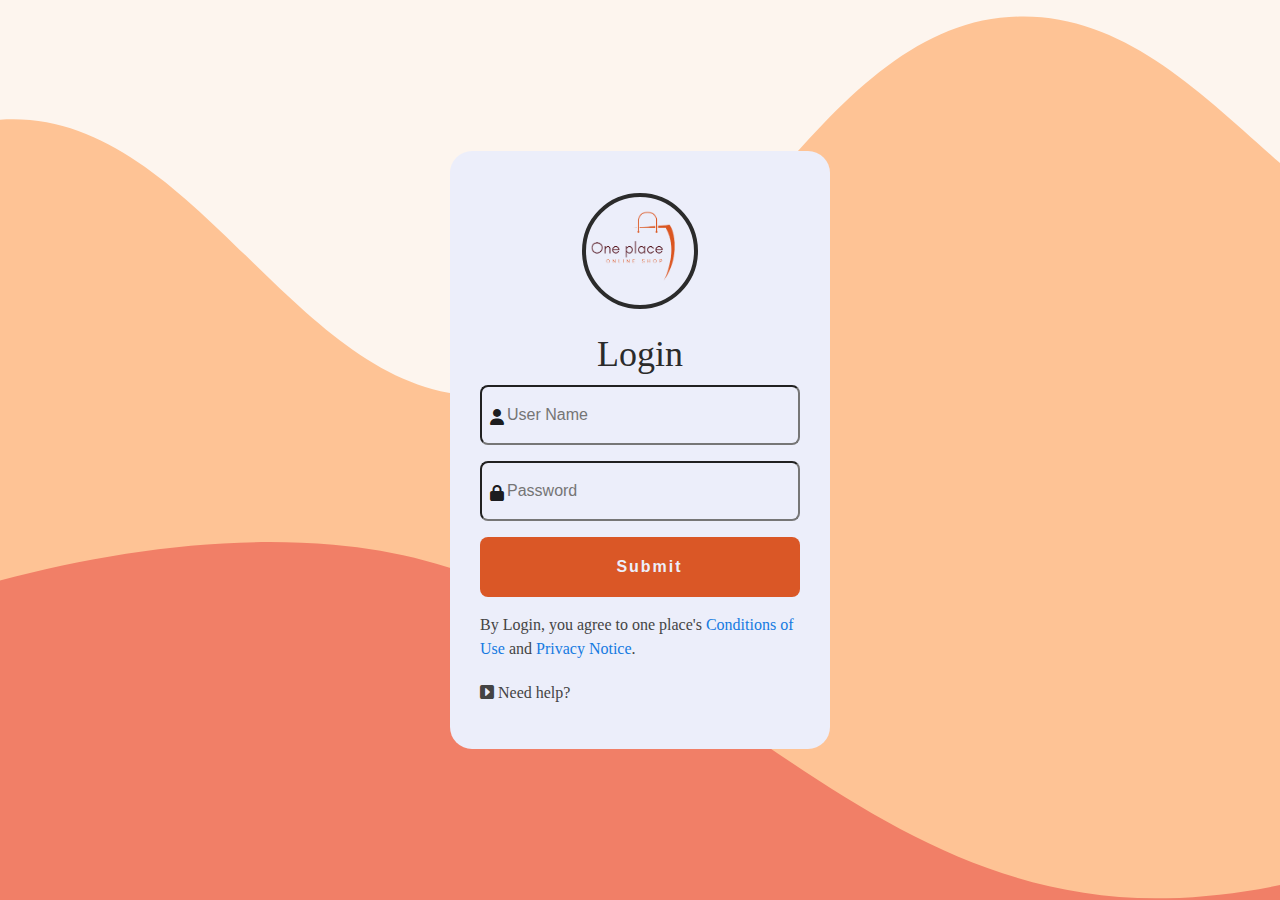
<file: main/Pages/profile.html>
<!DOCTYPE html>
<html lang="en">

<head>
    <meta charset="UTF-8">
    <meta http-equiv="X-UA-Compatible" content="IE=edge">
    <meta name="viewport" content="width=device-width, initial-scale=1.0">
    <link rel="stylesheet" href="../CSS/maincss .css">
    <link rel="stylesheet" href="../CSS/login.css">
    <link rel="stylesheet" href="../CSS/all.min.css">


    <title>One place:sign in</title>
</head>

<body>
    <div class="login">
        <div class="logo-login">
            <a href="../index.html"><img src="../imges/light-mode-edited-removebg-preview (1).svg"></a>
        </div>
        <h2>Login</h2>
        <form method="post" action="../PHP server/login.php" class="login-form">
            <div class="text-field">
                <input type="text" name="username" id="name" placeholder="User Name" required>
                <span><i class="fa-solid fa-user"></i></span>
            </div>
            <div class="text-field">
                <input type="password" name="pwd1" id="password " placeholder="Password" required>
                <span><i class="fa-solid fa-lock"></i> </span>
            </div>

            <button type="submit" id="submit" class="button" onmousedown="buttonClick()">Submit
                <div id="splash"></div>
            </button>



            <div class="text">
                <span>By Login, you agree to one place's <a>Conditions of Use</a> and <a>Privacy Notice</a>.</span>
                <div class="need">
                    <i class="fa-solid fa-square-caret-right"></i>
                    <span class="show-help"> Need help?</span>
                    <input id="toggle" type="checkbox" checked>
                    <div class="drop-list" id="#show">
                        <a href="sign Up.html">
                            <p> Don't have account</p>
                        </a>
                        <a>
                            <p> Forgot your password?</p>
                        </a>
                        <a>
                            <p> Other issues with Sign-In</p>
                        </a>
                    </div>

                </div>
            </div>
        </form>
    </div>


    <script src="../JS/btr.js">

    </script>
</body>

</html>
</file>
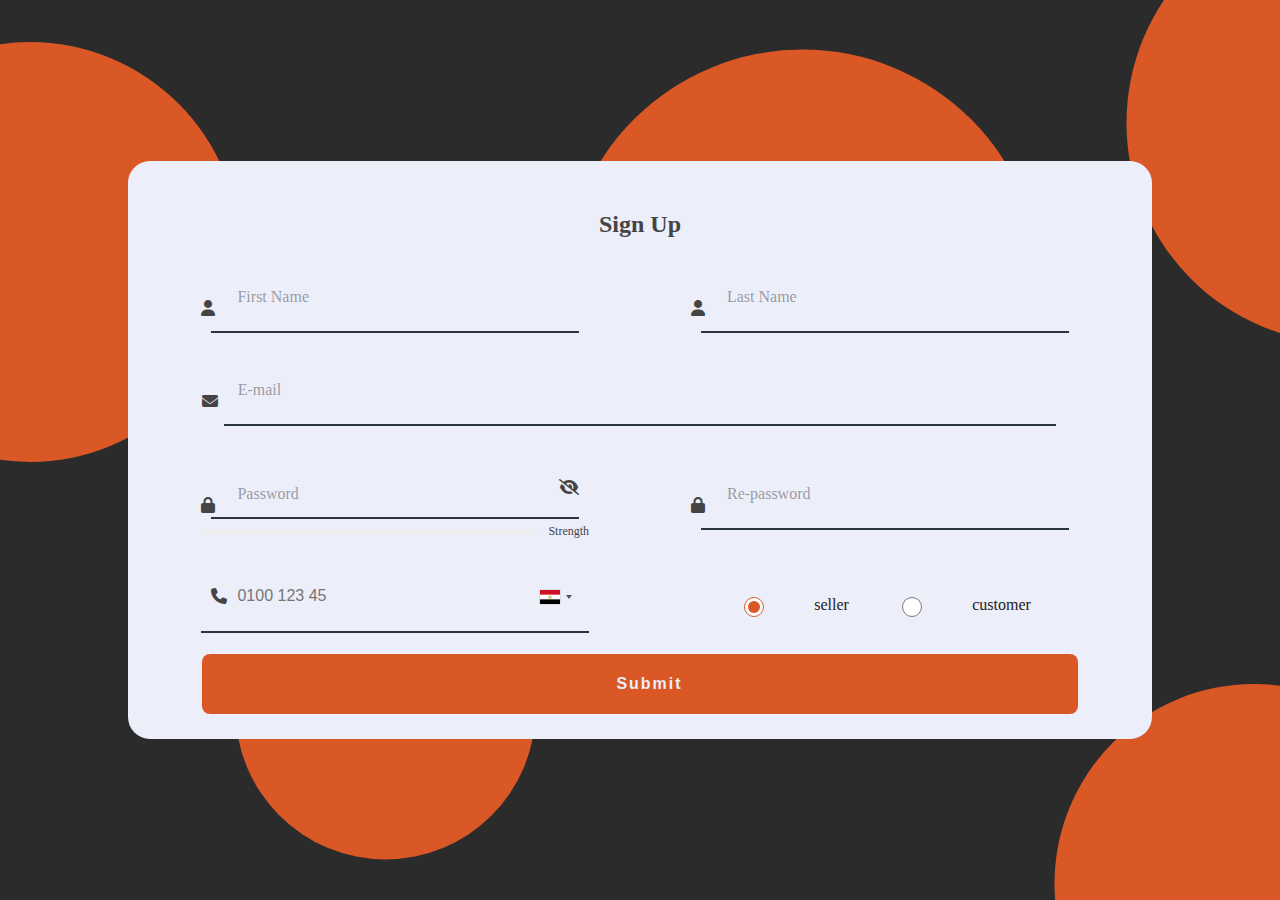
<file: main/Pages/sign Up.html>
<!DOCTYPE html>
<html lang="en">

<head>
    <meta charset="UTF-8">
    <meta http-equiv="X-UA-Compatible" content="IE=edge">
    <meta name="viewport" content="width=device-width, initial-scale=1.0">
    <link rel="stylesheet" href="./../CSS/maincss .css">
    <link rel="stylesheet" href="./../CSS/all.min.css">
    <link rel="stylesheet" href="./../CSS/signUp.css">
    
    <!-- plug-in from github to make tel input   -->
    <link rel="stylesheet" href="./../CSS/intlTelInput.css">
    
    <title>One place|Sign Up</title>
</head>

<body>

    <body>
        <div class="signUp">
            <h2>Sign Up</h2>
            <form method="post" action="./../PHP server/s.php" class="signUp-form" id='regFrom'
                enctype="application/x-www-form-urlencoded">
                <div class="inputbox">
                    <input type="text" required name="first_name" id="NA-f" onchange="checkData()" />
                    <span id="Fname" class="already"></span>

                    <label>First Name</label>
                    <span class="icon-name"><i class="fa-solid fa-user"></i></span>
                </div>

                <!-- /************************/ -->

                <div class="inputbox">
                    <input type="text" required name="last_name" />
                    <label>Last Name</label>
                    <span class="icon-name"><i class="fa-solid fa-user"></i></span>
                </div>
                <!-- /************************/ -->
                <div class="inputbox" id="item">
                    <input type="email" onkeypress="lableSetE()" id="email" name="email" onchange="checkDataMAil()"
                        required maxlength="255" />
                        <span id="Email" class="already"></span>

                    <label id="styleE">E-mail</label>
                    <span class="icon-name"><i class="fa-solid fa-envelope"></i></span>
                </div>
                <!-- /************************/ -->
                <div class="inputbox" id="pass">
                    <input type="password" onkeypress="lableSet()" id="pwd1" name="pwd1"
                        pattern="(?=.*\d)(?=.*[a-z])(?=.*[A-Z]).{8,}"
                        title="Must contain at least one number and one uppercase and lowercase letter, and at least 8 or more characters"
                        id="pass" required maxlength="30" />
                    <div class="pass-strength">
                        <div class="strength-percent"><span></span></div>
                        <span class="strength-label">Strength</span>
                    </div>
                    <div class="input-group">
                        <span class="ripple" id="ripple"><i class="fa-solid fa-eye"></i></span>
                        <span class="toggle "><i class="fa-solid fa-eye-slash"></i></span>
                    </div>
                    <label id="styleL">Password</label>
                    <span class="icon-name"><i class="fa-solid fa-lock"></i></span>
                </div>


                <div class="inputbox">
                    <input type="password" required id="pwd2" />
                    <label>Re-password</label>
                    <span class="icon-name"><i class="fa-solid fa-lock"></i></span>
                </div>
                <!-- /************************/ -->
                <div class="inputbox2">
                    <input type="tel" required id="phone" name="phone" pattern="[0-9]+" minlength="11" maxlength="11"
                        required title="Only Number" />
                    <span class="icon-name"><i class="fa-solid fa-phone"></i></span>
                </div>

                <div class="inputradio">
                    <input class="radio-input" id="seller" type="radio" name="logas" value="seller" checked />
                    <span class="radio" for="seller">seller</span>
                    <input class="radio-input" id="customer" type="radio" name="logas" value="customer" />
                    <span class="radio" for="customer">customer</span>
                </div>
                <!-- btr function -->

                <button type="submit" class="button" onmousedown="buttonClick() ">Submit
                    <div id="splash"></div>
                </button>

            </form>
            <script src="../JS/intlTelInput.js"></script>
            <script>
                var input = document.querySelector("#phone");
                window.intlTelInput(input, {

                    utilsScript: "../JS/utils.js",
                });
            </script>
            <script src="../JS/password.js"></script>
            <script src="../JS/dataflow.js"></script>



    </body>

</html>
<!-- pattern="(?=.*\d)(?=.*[a-z])(?=.*[A-Z]).{8,}"
                    title="Must contain at least one  number and one uppercase and lowercase letter, and at least 8 or more characters"  -->
</file>
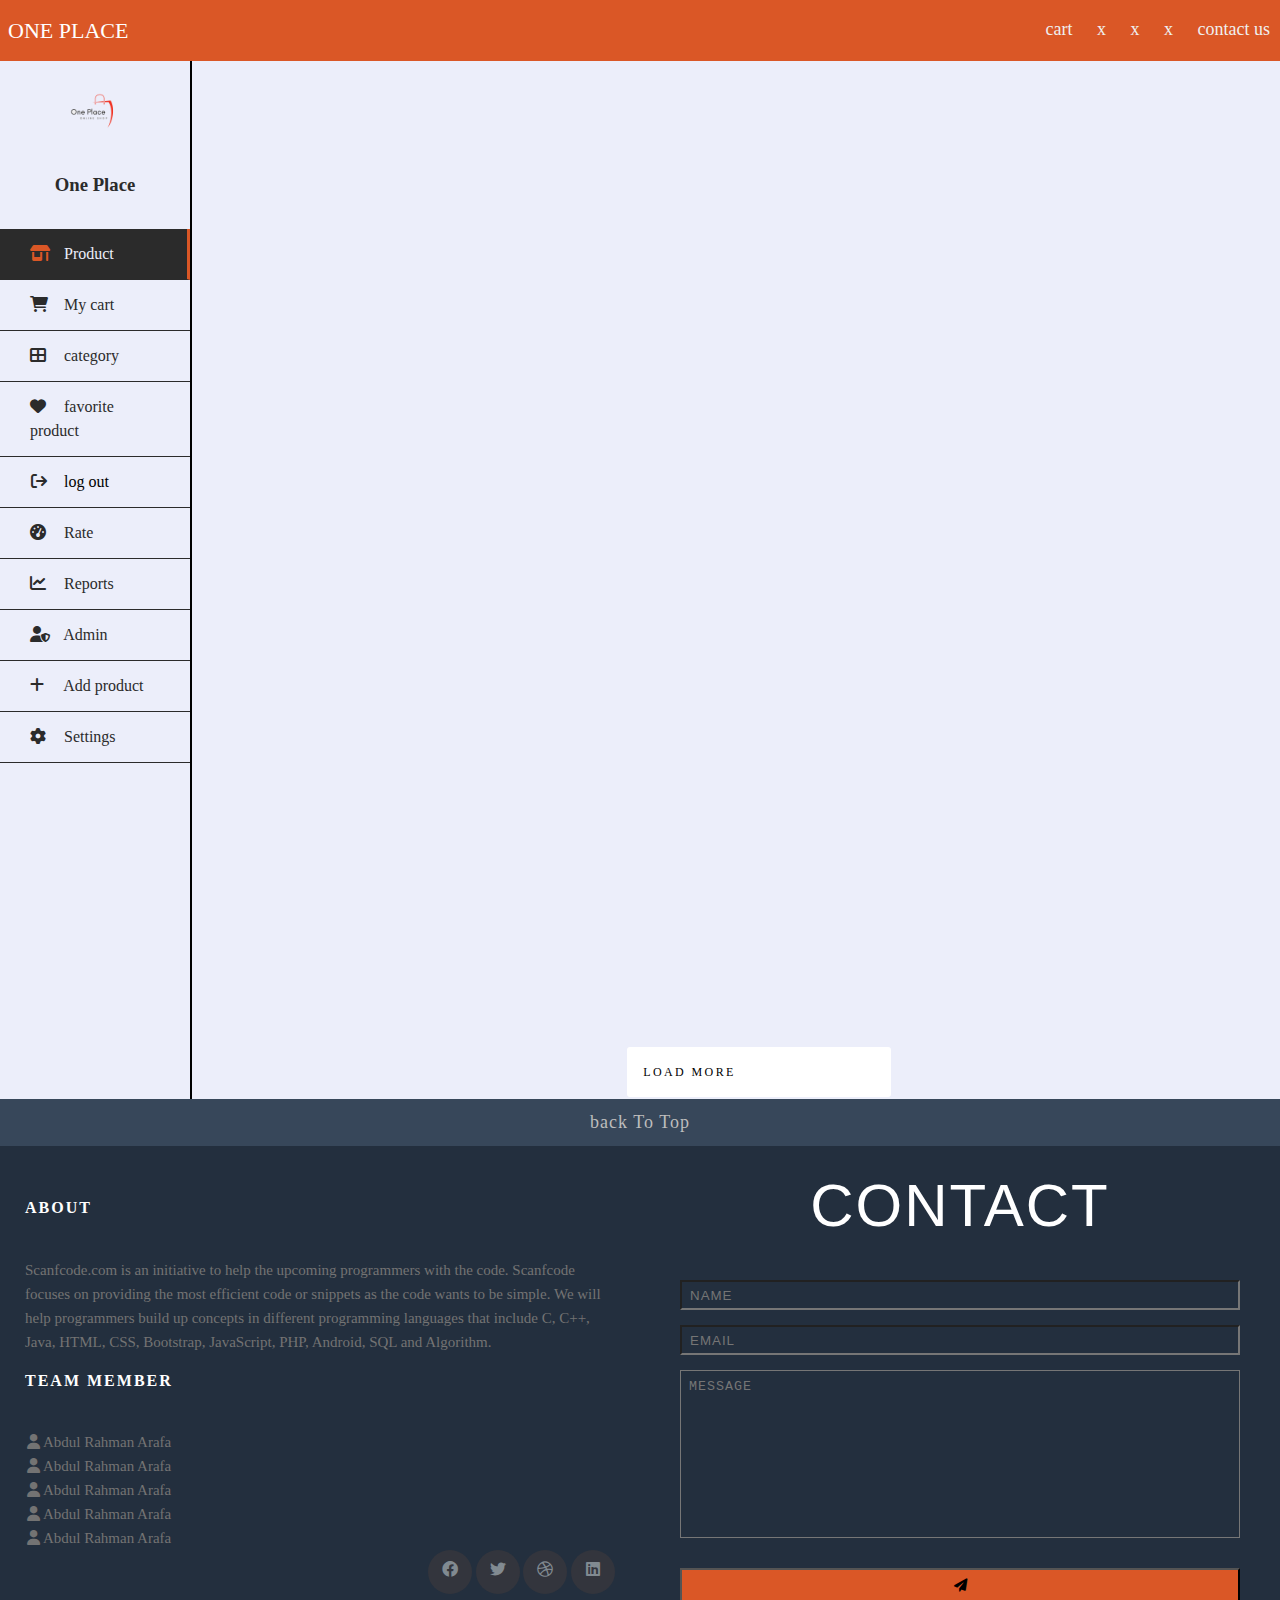
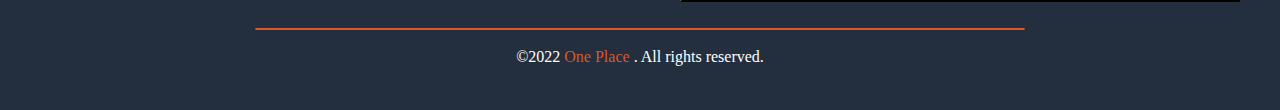
<file: main/Pages/templetePage.html>
<!DOCTYPE html>
<html lang="en">

<head>
    <meta charset="UTF-8">
    <meta http-equiv="X-UA-Compatible" content="IE=edge">
    <meta name="viewport" content="width=device-width, initial-scale=1.0">
    <link rel="stylesheet" href="./../CSS/maincss .css">
    <link rel="stylesheet" href="./../CSS/all.min.css">
    <link rel="stylesheet" href="./../CSS/temp.css">
    <title>One place|Temp</title>

</head>

<body>
    <div class="container">
        <div class="header">
            <div class="nav">
                <input type="checkbox" id="nav-check">

                <div class="nav-header">
                    <div class="nav-title">
                        <a href="./../index.html"> ONE PLACE</a>
                    </div>
                </div>


                <!-- in response  -->
                <div class="nav-btn">
                    <label for="nav-check">
                        <span></span>
                        <span></span>
                        <span></span>
                    </label>
                </div>

                <div class="nav-links">
                    <a href="">cart</a>
                    <a href=""> x</a>
                    <a href="">x</a>
                    <a href="">x</a>
                    <a href="#About">contact us</a>
                </div>
            </div>


        </div>
        <!-- view product --------------------------------------------------------------------------------------------- -->
        <div class="main">
            <div class="product page" style="display: none;">

                <!-- more -->
                <div id='items' class='items'></div>

                <div><a href="javascript:void(0)" class="btn2" onclick="addprodect()">Load more</a></div>

                <template id='template'>

                    <div class="item-image" id="setimg">

                    </div>
                    <div class=" item-title">{{title}}
                    </div>


                </template>


            </div>
            <div class="mycard page" style="display: none;">
                <h2>MY CART</h2>
                <div class="list_your">
                    <ul id="mycard_list">
                    </ul>
                </div>
                <button class="btr">checked</button>
            </div>

            <div class="category page" style="display: none;"></div>
            <div class="favorite page" style="display: none;"></div>
            <div class="Rate page" style="display: none;"></div>
            <div class=" Reports page" style="display: none;"></div>
            <div class=" Admin page" style="display: none;"></div>
            <div class=" Settings page" style="display: none;"></div>
            <div class=" Addproduct page" style="display: none;">


                <div class="wrapper">
                    <header>Add Product</header>
                    <form action="./../PHP server/addproduct.php" method="post" class="form1"
                        enctype="multipart/form-data">

                        <div class="form-input">
                            <div class="preview">
                                <img id="file-ip-1-preview">
                            </div>
                            <label for="file-ip-1">Select Image</label>

                            <input type="file" id="file-ip-1" accept="image/*" name="img"
                                onchange="showPreview(event);">
                        </div>


                        <label for="title">enter name of product</label>
                        <input type="text" id="title" name="name" required>

                        <label for="num">enter price of product</label>
                        <input type="text" id="num" pattern="[0-9]+" name="price" required title="please enter number">

                        <label for="category"> category</label>
                        <div class="container-catagory">
                            <div class="text-container">
                                <input autocomplete="off" type="text" id="lis" list="category" placeholder="Enter Here"
                                    role="combobox" list="" name="category" onkeyup="addoptional();" required />
                                <datalist id="category" role="listbox">

                                </datalist>
                            </div>
                        </div>


                        <div class="txtarea" id="txt">
                            <textarea rows='3' column="10" placeholder="describe your product" name="des"
                                required></textarea>
                        </div>
                        <button type="submit" id="submit">Upload product</button>
                    </form>

                </div>




            </div>


        </div>
        <!-- sidler bar----------------------------------------------------------------------------------------------- -->
        <div class="sider">
            <div class="sidebar">
                <div class="logo">
                    <img src="../imges/light mode.png" alt="LOgo">
                    <h3>One Place</h3>
                </div>
                <ul id="remove">
                    <li class="listCon" id="list ">

                        <input class="check" type="radio" name="sec" id="Product" checked>
                        <span class="icon"><i class="fa-solid fa-shop"></i></span>
                        <span class="item">Product </span>
                    </li>

                    <li class="listCon">
                        <input class="check" type="radio" name="sec">
                        <span class="icon"><i class="fa-solid fa-cart-shopping"></i></span>
                        <span class="item">My cart</span>

                    </li>
                    <li class="listCon">
                        <input class="check" type="radio" name="sec">
                        <span class="icon"><i class="fa-solid fa-table-cells-large"></i></span>
                        <span class="item"> category </span>
                    </li>
                    <li class="listCon">
                        <input class="check" type="radio" name="sec">
                        <span class="icon"><i class="fa-solid fa-heart"></i></i></span>
                        <span class="item"> favorite product </span>

                    </li>
                    <li class="listCon">
                        <a class="logout" style="color: black; " href="./../PHP server/logout.php">
                            <span class="icon"><i class="fa-solid fa-arrow-right-from-bracket"></i></span>
                            <span class="item">log out</span>
                        </a>
                    </li>
                    <!-- seller -->
                    <li class="listCon">
                        <input class="check cost" type="radio" name="sec">
                        <span class="icon"><i class="fas fa-tachometer-alt"></i></span>
                        <span class="item">Rate</span>

                    </li>

                    <li class="listCon">
                        <input class="check cost" type="radio" name="sec">
                        <span class="icon"><i class="fas fa-chart-line"></i></span>
                        <span class="item">Reports</span>
                    </li>
                    <li class="listCon">
                        <input class="check cost" type="radio" name="sec">
                        <span class="icon"><i class="fas fa-user-shield"></i></span>
                        <span class="item">Admin</span>
                    </li>
                    <li class="listCon">
                        <input class="check cost" type="radio" name="sec">
                        <span class="icon"><i class="fa-solid fa-plus"></i></span>
                        <span class="item">Add product</span>

                    </li>
                    <li class="listCon">
                        <input class="check cost" type="radio" name="sec">
                        <span class="icon"><i class="fas fa-cog"></i></span>
                        <span class="item">Settings</span>
                    </li>


                </ul>

            </div>

        </div>

        <!-- footer------------------------------------------------------------------- -->
        <div class="footer">

            <footer class="site-footer">
                <a class="back" href="#">back To Top</a>
                <div class="about">
                    <div class="breif">
                        <h6 id="About">About</h6>
                        <p class="text-justify">Scanfcode.com is an initiative to help the
                            upcoming programmers with the code. Scanfcode focuses on providing the most efficient
                            code
                            or
                            snippets as the code wants to be simple. We will help programmers build up concepts in
                            different
                            programming languages that include C, C++, Java, HTML, CSS, Bootstrap, JavaScript, PHP,
                            Android,
                            SQL and Algorithm.</p>
                    </div>
                    <!-- team -->
                    <h6>Team member</h6>
                    <ul class="footer__team">
                        <li class="footer-links ">
                            <a href="#" class="footer__list-link">
                                <i class="fa-solid fa-user fa-1 "></i> <span> Abdul Rahman Arafa</span> </a>
                        </li>
                        <li class="footer-links ">
                            <a href="#" class="footer__list-link">
                                <i class="fa-solid fa-user fa-1 "></i> <span> Abdul Rahman Arafa</span></a>
                        </li>
                        <li class="footer-links ">
                            <a href="#" class="footer__list-link">
                                <i class="fa-solid fa-user fa-1 "></i><span> Abdul Rahman Arafa</span> </a>
                        </li>
                        <li class="footer-links ">
                            <a href="#" class="footer__list-link">
                                <i class="fa-solid fa-user fa-1 "></i><span> Abdul Rahman Arafa</span> </a>
                        </li>
                        <li class="footer-links ">
                            <a href="#" class="footer__list-link">
                                <i class="fa-solid fa-user fa-1"></i> <span> Abdul Rahman Arafa</span></a>
                        </li>
                    </ul>
                    <ul class="social-icons">
                        <li><a class="facebook" href="#"><i class="fa-brands fa-facebook"></i></a></li>
                        <li><a class="twitter" href="#"><i class="fa-brands fa-twitter"></i></a></li>
                        <li><a class="dribbble" href="#"><i class="fa-brands fa-dribbble"></i></a></li>
                        <li><a class="linkedin" href="#"><i class="fa-brands fa-linkedin"></i></a></li>
                    </ul>

                </div>
                <div class="mark">
                    <span class="line"></span>

                    <div class="copyright">&copy;2022 <mark> One Place</mark> . All rights reserved.</div>
                </div>
                <div class="feedback">

                    <form id="contact-form" class="form-horizontal" role="form" onsubmit="sendMail()">
                        <h2 class="section-header">Contact</h2>

                        <div class="form-group">
                            <input type="text" class="form-control" id="name" placeholder="NAME" name="name" value=""
                                required>
                        </div>

                        <div class="form-group">
                            <input type="email" class="form-control" id="email" placeholder="EMAIL" name="email"
                                value="" required>
                        </div>

                        <textarea class="form-control" rows="10" placeholder="MESSAGE" id="email" name="message"
                            required></textarea>

                        <button class="btn btn-primary send-button" id="submit" type="submit" value="SEND">
                            <div class="alt-send-button">
                                <i class="fa fa-paper-plane"></i><span class="send-text">SEND</span>
                            </div>

                        </button>

                    </form>
                </div>
            </footer>
        </div>
    </div>
    <script src="../JS/session.js"></script>
    <script src="../JS/temp.js"></script>


</body>

</html>
</file>
<file: main/CSS/maincss .css>
/*  gable  var  */
* {
  box-sizing: border-box;
}

/******* ********************** end of gable *******/
/*************************************scroll*/
::-webkit-scrollbar {
  width: 8px;
}

::-webkit-scrollbar-track {
  background-color: var(--frontC);
}

::-webkit-scrollbar-thumb {
  background: var(--logoColor);
  border-radius: 20px;
}

::-webkit-scrollbar-thumb:hover {
  background: #ff6e42;
}

html {
  scroll-behavior: smooth;
}

/*****************************end of scroll ***********************************/
:root {
  --frontC: #ECEEFA;
  --DarkMode: #2B2B2B;
  --logoColor: #da5726;
  --OpenSans: font-family: 'Open Sans', sans-serif;
}

body {
  background-color: var(--frontC);
  /*font-family*/
  font-family: var(--OpenSans);
  margin: 0;
  font-size: 1rem;
  font-weight: 400;
  line-height: 1.5;
  color: #444;
  text-align: left;

}

.container {
  background-color: var(--frontC);
  width: min(100% - 1rem, 94rem);
  margin-inline: auto;

}




/* -------------------- header  -----------------------------  */

header {
  position: sticky;
  top: 0px;
  z-index: 10;
  display: flex;
  align-items: center;
  justify-content: space-around;
  height: 80px;
  /*******/
  padding: 0.25rem 0.75rem;
  font-size: 1.25rem;
  line-height: 1;
  border: 1px solid transparent;
}

.Hbar {
  width: 10%;
  display: flex;
  flex-direction: row;
  list-style-type: none;
  justify-content: space-evenly;
  margin-right: 10px;
}

.Hbar li {
  margin-left: 7px;
  font-size: x-large;
  margin: 0px 8px;
}

.Hbar li a {
  text-decoration: none;

}
.Hbar li a:hover{
  color: var(--logoColor);
}






.search {
  border: solid 1px #212121;
  width: 300px;
  height: 34px;
  border-radius: 10px;
  display: flex;
  flex-direction: row;
  align-items: center;
  -webkit-border-radius: 10px;
  -moz-border-radius: 10px;
  -ms-border-radius: 10px;
  -o-border-radius: 10px;
}

.search input {
  all: unset;
  color: #fff;
  height: 100%;
  width: 100%;
  padding: 6px 10px;
}

.search input::placeholder {
  color: #fff;
  opacity: 0.7;
}

.search button {
  all: unset;
  cursor: pointer;
  width: 30px;
  height: 30px;
  padding: 3px;
  margin: 5px;
}

.search svg {
  color: #fff;
  fill: currentColor;

}

.Logo img {
  width: 95px;
  height: 70px;
  size: 60px;
}

/**----------------------------------------slider*/

.slideshow-container {
  width: 100%;
  position: relative;
  margin: auto;
}

/* Hide the images by default */
.mySlides {
  display: none;
}

/* Next & previous buttons */
.prev,
.next {
  cursor: pointer;
  position: absolute;
  top: 50%;
  width: auto;
  margin-top: -22px;
  padding: 16px;
  color: white;
  font-weight: bold;
  font-size: 18px;
  transition: 0.6s ease;
  border-radius: 0 3px 3px 0;
  user-select: none;
}

/* Position the "next button" to the right */
.next {
  right: 0;
  border-radius: 3px 0 0 3px;
}

/* On hover, add a black background color with a little bit see-through */
.prev:hover,
.next:hover {
  background-color: rgba(0, 0, 0, 0.8);
}


/* Fading animation */
.fade {
  animation-name: fade;
  animation-duration: 1.5s;
}

@keyframes fade {
  from {
    opacity: .4
  }

  to {
    opacity: 1
  }
}

/**----------------------------------------------------------------cardds---------------------*/

.card {
  display: grid;
  grid-template-columns: repeat(5, 20%);
  grid-template-rows: auto;
  gap: 15px;
  transform: translate(0px, -200px);
  -webkit-transform: translate(0px, -200px);
  -moz-transform: translate(0px, -200px);
  -ms-transform: translate(0px, -200px);
  -o-transform: translate(0px, -200px);
}

/**----------------------------------------------------------------biases cards--------------------*/
.basic-card {
  position: relative;
  padding: 30px;
  background-image: linear-gradient(to bottom right, #00bfad, #99a3d4);
  margin: 10px 5px;
  text-align: left;
  box-shadow: 0px 5px 5px 0px rgba(0, 0, 0, 0.3);
  -webkit-box-shadow: 0px 5px 5px 0px rgba(0, 0, 0, 0.3);
  -moz-box-shadow: 0px 5px 5px 0px rgba(0, 0, 0, 0.3);
  -o-box-shadow: 0px 5px 5px 0px rgba(0, 0, 0, 0.3);
}

/***----------------------------------------------------------------text-*/
.card-title .card-text {
  padding: 30px;
  font-size: 25px;
  line-height: 1.6;

}

.basic-card .card-link {

  padding: 25px;
  width: -webkit-fill-available;
  /* make line */
}

/*----------------------------------------------------------------links*/
.card-link {
  border-top: 1px solid #82c1bb;

}

.card-link>a {
  text-decoration: none;
  position: relative;
  padding: 10px 0px;
  background: #fff;

}

.card-link>a:after {
  content: " ";
  position: absolute;
  top: 30px;
  display: block;
  height: 2px;
  left: 50%;
  width: 0px;
  height: 0px;
  background-color: #ECEEFA;
  -webkit-transition: width 0.3s ease 0s, left 0.3s ease 0s;
  -moz-transition: width 0.3s ease 0s, left 0.3s ease 0s;
  -o-transition: width 0.3s ease 0s, left 0.3s ease 0s;
  transition: width 0.3s ease 0s, left 0.3s ease 0s;
  -ms-transition: width 0.3s ease 0s, left 0.3s ease 0s;

  border-radius: 15px;
  -webkit-border-radius: 15px;
  -moz-border-radius: 15px;
  -ms-border-radius: 15px;
  -o-border-radius: 15px;
}

.basic-card .card-link>a:hover:after {
  width: 100%;
  height: 2px;
  color: white;
  left: 0;
}

card-link>a:after {
  background: #fff;
}

.card-link {
  border-top: 1px solid #82c1bb;
}

.card-link>a {
  background-color: transparent;
}


/* //////////////////////////////////////////////////change color 😊*/
.card-content,
.basic-card,
.card-link,
a {
  color: #fff;
}


/*---------------------------------------------------------------- footer  */

.site-footer {

  display: grid;
  grid-template-columns: 1fr 1fr;
  grid-template-rows: 0.3fr 1.7fr;
  gap: 0px 0px;
  grid-auto-flow: row;
  grid-template-areas:
    "btr btr"
    "about feedback"
    " mark mark";
}



.site-footer h6 {
  color: #fff;
  font-size: 16px;
  text-transform: uppercase;
  margin-top: 5px;
  letter-spacing: 2px
}

.site-footer a {
  color: #bdbdbd;
  text-decoration: none;
}

.site-footer a:hover {
  color: var(--logoColor);
  text-decoration: none;
}

.footer-links {
  padding-left: 2px;
  list-style: none
}

.back {
  grid-area: btr;
  width: -webkit-fill-available;
  text-decoration: none;
  padding: 10px 0px;
  background-color: #37475A;
  letter-spacing: 1px;
  font-size: large;
  text-align: center;


}

.back:hover {
  background-color: #37475aa8;
}

.about {
  grid-area: about;
  background-color: #232F3E;
  padding: 45px 25px 20px;
  font-size: 15px;
  line-height: 24px;
  color: #737373
}


.footer-links li {
  display: block
}

.footer-links a {
  color: #737373
}

.footer-links a:active,
.footer-links a:focus,
.footer-links a:hover {
  color: #3366cc;
  text-decoration: none;
}

.footer-links.inline li {
  display: inline-block
}

.site-footer .social-icons {
  text-align: right
}

.site-footer .social-icons a {
  line-height: 40px;
  margin-right: 0;
  border-radius: 100%;
  background-color: #33353d;
}

.copyright-text {
  margin: 0
}

.social-icons {
  padding-left: 0;
  margin-bottom: 0;
  list-style: none
}

.social-icons li {
  display: inline-block;
  margin-bottom: 4px
}

.social-icons li.title {
  margin-right: 15px;
  text-transform: uppercase;
  color: #96a2b2;
  font-weight: 700;
  font-size: 13px
}

.social-icons a {
  background-color: #eceeef;
  color: #818a91;
  font-size: 16px;
  display: inline-block;
  line-height: 44px;
  width: 44px;
  height: 44px;
  text-align: center;
  margin-right: 8px;
  border-radius: 100%;
  -webkit-transition: all .2s linear;
  -o-transition: all .2s linear;
  transition: all .2s linear
}

.social-icons a:active,
.social-icons a:focus,
.social-icons a:hover {
  color: #fff;
  background-color: #29aafe
}

.social-icons.size-sm a {
  line-height: 34px;
  height: 34px;
  width: 34px;
  font-size: 14px
}

/***/
.social-icons a.facebook:hover {
  background-color: #3b5998
}

.social-icons a.twitter:hover {
  background-color: #00aced
}

.social-icons a.linkedin:hover {
  background-color: #007bb6
}

.social-icons a.dribbble:hover {
  background-color: #ea4c89
}

.line::before {
  content: " ";
  display: flex;
  flex-flow: column;
  margin: 10px auto;
  width: 60%;
  height: 0px;
  border: solid 1px var(--logoColor);
  background-color: var(--logoColor);
  opacity: 1;
  border-radius: 25px;
  -webkit-border-radius: 25px;
  -moz-border-radius: 25px;
  -ms-border-radius: 25px;
  -o-border-radius: 25px;
}

.copyright {
  margin: 0px;
  padding: 5px 0px;
  background-color: transparent;
  color: white;
  text-align: center;

}


.copyright mark {
  font-weight: 300;
  text-transform: capitalize;
  color: var(--logoColor);
  background-color: transparent;
}

.mark {
  height: 100%;
  width: 100%;
  background-color: #232F3E;
  grid-area: mark;
}

.feedback {
  grid-area: feedback;
  background-color: #232F3E;
  width: 100%;


}


.section-header {
  text-align: center;
  margin: 0 auto;
  padding: 25px 0;
  font: 300 60px 'Oswald', sans-serif;
  color: #fff;
  text-transform: uppercase;
  letter-spacing: 2px;
}

.contact-wrapper {
  display: flex;
  flex-direction: row;
  justify-content: space-between;
  margin: 0 auto;
  padding: 20px;
  position: relative;
  max-width: 840px;
}

/* Left contact page */
.form-horizontal {
  display: flex;
  flex-flow: column;
  gap: 15px;
  width: 100%;
  align-items: center;
  justify-content: center;
  font-family: 'Lato';
  font-weight: 400;
  
}
.form-group >input{
  width: 35rem ;
  height: 30px;


}

.form-control{
  resize: none;
  width: 35rem ;
  padding: 8px;
  background-color: #232F3E;
  color: #fff;
  letter-spacing: 1px;
}

.send-button {
  width: 35rem ;
  background-color: var(--logoColor);
 padding: 8px;
  margin-top: 15px;
  height: 34px;
  overflow: hidden;
  transition: all .2s ease-in-out;
}

.alt-send-button {
  transition: all .2s ease-in-out;
}

.send-text {
  display: block;
  margin-top: 10px;
  font: 700 12px 'Lato', sans-serif;
  letter-spacing: 2px;
}

.alt-send-button:hover {
  transform: translate3d(0px, -25px, 0px);
  -webkit-transform: translate3d(0px, -25px, 0px);
  -moz-transform: translate3d(0px, -25px, 0px);
  -ms-transform: translate3d(0px, -25px, 0px);
  -o-transform: translate3d(0px, -25px, 0px);
}

/* Begin Right Contact Page */
</file>
<file: main/CSS/login.css>
@keyframes background {
    100% {
        background-size: 4500px 1000px;
    }
}

* {
    box-sizing: border-box;
}

html,
body {
    height: 100%;
}

body {
    display: grid;
    place-items: center;
    margin: 0px;
    padding: 0px 24px;
    background-image: url(../imges/Wave.svg);
    background-size: 2500px 1000px;
    background-position: -500px 0px;
    animation: background 10s infinite alternate linear;
    -webkit-animation: background 10s infinite alternate linear;
}

@media (width >=768px) {
    body {
        padding: 0;
    }

}


/***************************** end of general stuff ************************\


/*  ================================================================= start of login styles */
.login{
    width: 90%;
    padding: 40px 30px 44px ;
    text-align: center;
    background-color: var(--frontC);
    border-radius: 22px;
    -webkit-border-radius: 22px;
    -moz-border-radius: 22px;
    -ms-border-radius: 22px;
    -o-border-radius: 22px;

    
}
@media (width >= 768px){
    .login{
        width: 380px;
    }
}
.login >h2{
    font-size: 36px;
    color:var(--DarkMode);
    font-weight: 500;
    margin: 0 0 4px;
}
.logo-login{
    margin: 0 auto 16px;
    padding: 2px;
    width: 120px;
    height: 120px;
    border-radius: 50%;
    -webkit-border-radius: 50%;
    -moz-border-radius: 50%;
    -ms-border-radius: 50%;
    -o-border-radius: 50%;
}
.logo-login>a >img{
    width: 100%;
    height: 100%;
    object-fit: fill;
    border: 4px solid var(--DarkMode);
    border-radius: 50%;
    -webkit-border-radius: 50%;
    -moz-border-radius: 50%;
    -ms-border-radius: 50%;
    -o-border-radius: 50%;
    
}

/***************************** text of login in footer*/
.login  .text{
    text-align: left;

}


.drop-list {
    padding-left: 38px;
}
.show-help{
    cursor: pointer;
    
    
}
.drop-list p{

}

.need{
    margin-top: 20px;
    position: relative;
    
}
#toggle {
    position: absolute;
    left: 0;
    top: 0;
    width: 28%;
    z-index: 1;
    opacity: 0;
    cursor: pointer;
    height: 22px;
  }

  #toggle:checked ~ .drop-list {
   display: none;
  }
  #toggle:not(:checked) ~ .drop-list {
    display: block;
    opacity: 1;
    
}


/***************************** text of login in footer*/


.login-form{
    display: grid;
    gap: 16px;
    place-items: center;
    width: 100%;
    margin: 0;
}
.text-field{
    width: 100%;
    position: relative;

}
.text-field span{
    position: absolute;
    top:35% ;
    left: 10px;
    margin-right: 5px;
    color: rgba(0, 0, 0, 0.9);
    transition: 0 -40%;
    -webkit-transition: 0 -40%;
    -moz-transition: 0 -40%;
    -ms-transition: 0 -40%;
    -o-transition: 0 -40%;
}
.login-form input,
.login-form button{
    width: 100%;
    height: 60px;
    background-color: var(--frontC);
    outline: none;
    padding-left: 25px;
    font-size: 16px;
    border-radius: 8px;
    -webkit-border-radius: 8px;
    -moz-border-radius: 8px;
    -ms-border-radius: 8px;
    -o-border-radius: 8px;
}
.login-form button{
    position: relative;
    cursor: pointer;
    color: var(--frontC);
    background-color: var(--logoColor);
    border: 0;
    font-weight: 600;
    letter-spacing: 2px;
    overflow: hidden;

}

/*****  ************************ end of login style ******  **  **/
/******************************** start of login styles animation** ***/
.login-form input:focus{
    border-color:var(--logoColor) ;
    box-shadow: 0px 0px 20px 0px var(--logoColor);

}
.login-form   input:focus ~ span   {
    color: var(--logoColor);

}
.login-form  a{
    color: #157ae1;
    font-size: 16px;
    text-align: left;
    text-decoration: none;

}
/*****************************end of    login styles animation *****   /



/***************************** btr effect google ************************/
.button #splash{
    content: '';
    position: absolute;
    top: 50%;
    left: 50%;
    width: 0%;
    height: 0%;
    background: rgba(255, 255, 255, .2);
    transform: translate(-50%, -50%);
    border-radius: 8px;
    -webkit-border-radius: 8px;
    -moz-border-radius: 8px;
    -ms-border-radius: 8px;
    -o-border-radius: 8px;
    transition: .3s ease-out;
    -webkit-transition: .3s ease-out;
    -moz-transition: .3s ease-out;
    -ms-transition: .3s ease-out;
    -o-transition: .3s ease-out;
}
button:hover {
    background-color: #da5626cc;
}
</file>
<file: main/CSS/signUp.css>
* {
    box-sizing: border-box;

}

/* @keyframes cloud {
    100% {
        background-size: 2900px 920px;

    }

} */

html,
body {
    height: 100%;
}


body {
    display: grid;
    place-items: center;
    margin: 0px;
    padding: 0px 0px;
    background-image: url(../imges/Signup.svg);
    background-repeat: no-repeat;
    background-size: cover;
}

.signUp {
    width: 80%;
    padding: 25px  25px;
    text-align: center;
    background-color: var(--frontC);
    border-radius: 22px;
    -webkit-border-radius: 22px;
    -moz-border-radius: 22px;
    -ms-border-radius: 22px;
    -o-border-radius: 22px;
}

.signUp-form {
    display: grid;
    grid-template-columns: repeat(2, minmax(auto, 1fr));
    gap: 5px;
    place-items: center;
    width: 100%;
    margin: 0;
    justify-items: center;
}

.signUp-form>div {
    text-align: center;
    width: 80%;
}

#item {
    grid-column: 1 / span 2;
    width: 90%;
}



button,
input {
    border: 0;
    padding-left: 25px;
    font-size: medium;
    width: 95% ;
    height: 60px;
    background-color: transparent;
    outline: none;
}

.inputbox {
    position: relative;
    margin-bottom: 16px;
}

.inputbox .icon-name {
    position: absolute;
    top: 50%;
    left: 0px;
    pointer-events: none;

    transform: 0 -50%;
    -webkit-transform: 0 -50%;
    -moz-transform: 0 -50%;
    -ms-transform: 0 -50%;
    -o-transform: 0 -50%;
}

.inputbox2 {
    position: relative;
    margin-bottom: 16px;


}

.inputbox2 label {
    position: absolute;
    top: 50%;
    left: 36px;
    translate: 0 -50%;
    transition: 0.5s;
    -webkit-transition: 0.5s;
    -moz-transition: 0.5s;
    -ms-transition: 0.5s;
    -o-transition: 0.5s;
}

.inputbox2 .icon-name {
    position: absolute;
    top: 50%;
    left: 10px;
    translate: 0 -50%;
    transition: 0.5s;
    -webkit-transition: 0.5s;
    -moz-transition: 0.5s;
    -ms-transition: 0.5s;
    -o-transition: 0.5s;

}

#phone {
    width: 100%;
    padding: 0 24px 0 36px;
    border-bottom: 2px solid #2b3442;
    height: 72px;

}


.inputbox input {
    border-bottom: 2px solid #2b3442;
    height: 72px;
}

/***span style text Fname ***/

.already{
  
    color: rgb(255, 0, 0);
    position: absolute;
    font-size: large;
    font-family: var(--OpenSans);
    bottom:  -50%;
    left: 50%;
    transform: translate(-50% ,-50%);
    -webkit-transform: translate(-50% ,-50%);
    -moz-transform: translate(-50% ,-50%);
    -ms-transform: translate(-50% ,-50%);
    -o-transform: translate(-50% ,-50%);
  
}
/******* ********************** animation in input */
input:focus {
    border-color: var(--logoColor) !important;
}

:is(input:focus, input:valid)~.icon-name {
    color: var(--logoColor) !important; 
}


.inputbox label {
    position: absolute;
    top: 50%;
    left: 36px;
    color: rgba(14, 13, 13, 0.4);
    translate: 0 -50%;
    transition: 0.5s;
    -webkit-transition: 0.5s;
    -moz-transition: 0.5s;
    -ms-transition: 0.5s;
    -o-transition: 0.5s;
}

:is(input:focus, input:valid)~label {
    translate: -40px -40px;
    scale: 0.7;
}





/***** ************************ google   btr ****** ************************/
.button {
    position: relative;
    cursor: pointer;
    color: var(--frontC);
    background-color: var(--logoColor);
    border: 0;
    font-weight: 600;
    letter-spacing: 2px;
    overflow: hidden;
    grid-column: 1 / span 2;
    width: 90%;
    border-radius: 8px;
    -webkit-border-radius: 8px;
    -moz-border-radius: 8px;
    -ms-border-radius: 8px;
    -o-border-radius: 8px;
}

.button #splash {
    content: '';
    position: absolute;
    top: 50%;
    left: 50%;
    width: 0%;
    height: 0%;
    background: rgba(255, 255, 255, .2);
    transform: translate(-50%, -50%);
    border-radius: 8px;
    -webkit-border-radius: 8px;
    -moz-border-radius: 8px;
    -ms-border-radius: 8px;
    -o-border-radius: 8px;
    transition: .3s ease-out;
    -webkit-transition: .3s ease-out;
    -moz-transition: .3s ease-out;
    -ms-transition: .3s ease-out;
    -o-transition: .3s ease-out;
}

button:hover {
    background-color: #da5626cc;
}


/* password strength */
.ripple,
.toggle {
    position: absolute;
    right: 10px;
    bottom: 40px;
    cursor: pointer;
    transition: all 0.2s cubic-bezier(0.165, 0.84, 0.44, 1);

}

.ripple {
    visibility: hidden;
}



.pass-strength {
    display: flex;
    align-items: center;
    margin-top: 3px;
}

.strength-label {
    font-size: 12px;
    margin-left: 10px;
}

.strength-percent {
    flex: 1;
    height: 5px;
    border-radius: 10px;
    display: block;
    background: #eee;
}

.strength-percent span {
    display: block;
    height: 100%;
    transition: all 0.4s;
    border-radius: 10px;
}

.weak {
    background: red;
    width: 33%;
}

.average {
    background: #ffd000;
    width: 66%;
}

.strong {
    background: green;
    width: 100%;
}

/******* ********************** end of password *******/
/****************************************btr groub radio*/
.inputradio{
    box-sizing: border-box;
  color: #222;
  height: 64px;
  display: flex;
  justify-content: space-evenly;
  align-items: center;
  flex-flow: row wrap;
}
.radio-input{
    width: 20px !important;
    accent-color:var(--logoColor);
}

 
  
 
/**/

@media only screen and (max-width: 768px) {
    .signUp-form {
        grid-template-columns: repeat(1, minmax(100%, 1fr));
        justify-items: center;
    }

    body {
        padding: 0;
        margin: 0px;
        background-image: none;
        background-color: var(--frontC);
        background-color: #ECEEFA;

    }



    .signUp {
        width: 100%;
        border-radius: 0px;
        -webkit-border-radius: 0px;
        -moz-border-radius: 0px;
        -ms-border-radius: 0px;
        -o-border-radius: 0px;

        background-color: #ECEEFA;
    }

    #item {
        grid-column: 1 / span 1;
        width: 80%;


    }

    .button {
        grid-column: 1 / span 1;

    }


}
</file>
<file: main/CSS/intlTelInput.css>
.iti__hide {
  display: none;
}

.iti__v-hide {
  visibility: hidden;
}


.iti__flag-container {
  position: absolute;
  top: 0;
  bottom: 0;
  padding: 1px;
  left: 85% !important;
}

.iti__selected-flag {
  z-index: 1;
  position: relative;
  display: flex;
  align-items: center;
  height: 100%;
  padding: 0 6px 0 8px;
}

.iti__arrow {
  margin-left: 6px;
  width: 0;
  height: 0;
  border-left: 3px solid transparent;
  border-right: 3px solid transparent;
  border-top: 4px solid #555;
}

.iti__arrow--up {
  border-top: none;
  border-bottom: 4px solid #555;
}

.iti__country-list {
  position: absolute;
  z-index: 2;
  list-style: none;
  text-align: left;
  padding: 0;
  margin: 0 0 0 -1px;
  box-shadow: 1px 1px 4px rgba(0, 0, 0, 0.2);
  background-color: white;
  border: 1px solid #CCC;
  white-space: nowrap;
  max-height: 200px;
  overflow-y: scroll;
  -webkit-overflow-scrolling: touch;
}

.iti__country-list--dropup {
  bottom: 100%;
  margin-bottom: -1px;
}

@media (max-width: 500px) {
  .iti__country-list {
    white-space: normal;
  }
}

.iti__flag-box {
  display: inline-block;
  width: 20px;
}

.iti__divider {
  padding-bottom: 5px;
  margin-bottom: 5px;
  border-bottom: 1px solid #CCC;
}

.iti__country {
  padding: 5px 10px;
  outline: none;
}

.iti__dial-code {
  color: #999;
}

.iti__country.iti__highlight {
  background-color: rgba(0, 0, 0, 0.05);
}

.iti__flag-box,
.iti__country-name,
.iti__dial-code {
  vertical-align: middle;
}

.iti__flag-box,
.iti__country-name {
  margin-right: 6px;
}



.iti--allow-dropdown .iti__flag-container,
.iti--separate-dial-code .iti__flag-container {
  right: auto;
  left: 0;
}

.iti--allow-dropdown .iti__flag-container:hover {
  cursor: pointer;
}

.iti--allow-dropdown .iti__flag-container:hover .iti__selected-flag {
  background-color: rgba(0, 0, 0, 0.05);
}




.iti--container {
  position: absolute;
  top: -1000px;
  left: -1000px;
  z-index: 1060;
  padding: 1px;
}

.iti--container:hover {
  cursor: pointer;
}



.iti-mobile .iti__country-list {
  max-height: 100%;
  width: 100%;
}

.iti-mobile .iti__country {
  padding: 10px 10px;
  line-height: 1.5em;
}

.iti__flag {
  width: 20px;
}

.iti__flag.iti__be {
  width: 18px;
}

.iti__flag.iti__ch {
  width: 15px;
}

.iti__flag.iti__mc {
  width: 19px;
}

.iti__flag.iti__ne {
  width: 18px;
}

.iti__flag.iti__np {
  width: 13px;
}

.iti__flag.iti__va {
  width: 15px;
}

@media (-webkit-min-device-pixel-ratio: 2),
(min-resolution: 192dpi) {
  .iti__flag {
    background-size: 5652px 15px;
  }
}

.iti__flag.iti__ac {
  height: 10px;
  background-position: 0px 0px;
}

.iti__flag.iti__ad {
  height: 14px;
  background-position: -22px 0px;
}

.iti__flag.iti__ae {
  height: 10px;
  background-position: -44px 0px;
}

.iti__flag.iti__af {
  height: 14px;
  background-position: -66px 0px;
}

.iti__flag.iti__ag {
  height: 14px;
  background-position: -88px 0px;
}

.iti__flag.iti__ai {
  height: 10px;
  background-position: -110px 0px;
}

.iti__flag.iti__al {
  height: 15px;
  background-position: -132px 0px;
}

.iti__flag.iti__am {
  height: 10px;
  background-position: -154px 0px;
}

.iti__flag.iti__ao {
  height: 14px;
  background-position: -176px 0px;
}

.iti__flag.iti__aq {
  height: 14px;
  background-position: -198px 0px;
}

.iti__flag.iti__ar {
  height: 13px;
  background-position: -220px 0px;
}

.iti__flag.iti__as {
  height: 10px;
  background-position: -242px 0px;
}

.iti__flag.iti__at {
  height: 14px;
  background-position: -264px 0px;
}

.iti__flag.iti__au {
  height: 10px;
  background-position: -286px 0px;
}

.iti__flag.iti__aw {
  height: 14px;
  background-position: -308px 0px;
}

.iti__flag.iti__ax {
  height: 13px;
  background-position: -330px 0px;
}

.iti__flag.iti__az {
  height: 10px;
  background-position: -352px 0px;
}

.iti__flag.iti__ba {
  height: 10px;
  background-position: -374px 0px;
}

.iti__flag.iti__bb {
  height: 14px;
  background-position: -396px 0px;
}

.iti__flag.iti__bd {
  height: 12px;
  background-position: -418px 0px;
}

.iti__flag.iti__be {
  height: 15px;
  background-position: -440px 0px;
}

.iti__flag.iti__bf {
  height: 14px;
  background-position: -460px 0px;
}

.iti__flag.iti__bg {
  height: 12px;
  background-position: -482px 0px;
}

.iti__flag.iti__bh {
  height: 12px;
  background-position: -504px 0px;
}

.iti__flag.iti__bi {
  height: 12px;
  background-position: -526px 0px;
}

.iti__flag.iti__bj {
  height: 14px;
  background-position: -548px 0px;
}

.iti__flag.iti__bl {
  height: 14px;
  background-position: -570px 0px;
}

.iti__flag.iti__bm {
  height: 10px;
  background-position: -592px 0px;
}

.iti__flag.iti__bn {
  height: 10px;
  background-position: -614px 0px;
}

.iti__flag.iti__bo {
  height: 14px;
  background-position: -636px 0px;
}

.iti__flag.iti__bq {
  height: 14px;
  background-position: -658px 0px;
}

.iti__flag.iti__br {
  height: 14px;
  background-position: -680px 0px;
}

.iti__flag.iti__bs {
  height: 10px;
  background-position: -702px 0px;
}

.iti__flag.iti__bt {
  height: 14px;
  background-position: -724px 0px;
}

.iti__flag.iti__bv {
  height: 15px;
  background-position: -746px 0px;
}

.iti__flag.iti__bw {
  height: 14px;
  background-position: -768px 0px;
}

.iti__flag.iti__by {
  height: 10px;
  background-position: -790px 0px;
}

.iti__flag.iti__bz {
  height: 14px;
  background-position: -812px 0px;
}

.iti__flag.iti__ca {
  height: 10px;
  background-position: -834px 0px;
}

.iti__flag.iti__cc {
  height: 10px;
  background-position: -856px 0px;
}

.iti__flag.iti__cd {
  height: 15px;
  background-position: -878px 0px;
}

.iti__flag.iti__cf {
  height: 14px;
  background-position: -900px 0px;
}

.iti__flag.iti__cg {
  height: 14px;
  background-position: -922px 0px;
}

.iti__flag.iti__ch {
  height: 15px;
  background-position: -944px 0px;
}

.iti__flag.iti__ci {
  height: 14px;
  background-position: -961px 0px;
}

.iti__flag.iti__ck {
  height: 10px;
  background-position: -983px 0px;
}

.iti__flag.iti__cl {
  height: 14px;
  background-position: -1005px 0px;
}

.iti__flag.iti__cm {
  height: 14px;
  background-position: -1027px 0px;
}

.iti__flag.iti__cn {
  height: 14px;
  background-position: -1049px 0px;
}

.iti__flag.iti__co {
  height: 14px;
  background-position: -1071px 0px;
}

.iti__flag.iti__cp {
  height: 14px;
  background-position: -1093px 0px;
}

.iti__flag.iti__cr {
  height: 12px;
  background-position: -1115px 0px;
}

.iti__flag.iti__cu {
  height: 10px;
  background-position: -1137px 0px;
}

.iti__flag.iti__cv {
  height: 12px;
  background-position: -1159px 0px;
}

.iti__flag.iti__cw {
  height: 14px;
  background-position: -1181px 0px;
}

.iti__flag.iti__cx {
  height: 10px;
  background-position: -1203px 0px;
}

.iti__flag.iti__cy {
  height: 14px;
  background-position: -1225px 0px;
}

.iti__flag.iti__cz {
  height: 14px;
  background-position: -1247px 0px;
}

.iti__flag.iti__de {
  height: 12px;
  background-position: -1269px 0px;
}

.iti__flag.iti__dg {
  height: 10px;
  background-position: -1291px 0px;
}

.iti__flag.iti__dj {
  height: 14px;
  background-position: -1313px 0px;
}

.iti__flag.iti__dk {
  height: 15px;
  background-position: -1335px 0px;
}

.iti__flag.iti__dm {
  height: 10px;
  background-position: -1357px 0px;
}

.iti__flag.iti__do {
  height: 14px;
  background-position: -1379px 0px;
}

.iti__flag.iti__dz {
  height: 14px;
  background-position: -1401px 0px;
}

.iti__flag.iti__ea {
  height: 14px;
  background-position: -1423px 0px;
}

.iti__flag.iti__ec {
  height: 14px;
  background-position: -1445px 0px;
}

.iti__flag.iti__ee {
  height: 13px;
  background-position: -1467px 0px;
}

.iti__flag.iti__eg {
  height: 14px;
  background-position: -1489px 0px;
}

.iti__flag.iti__eh {
  height: 10px;
  background-position: -1511px 0px;
}

.iti__flag.iti__er {
  height: 10px;
  background-position: -1533px 0px;
}

.iti__flag.iti__es {
  height: 14px;
  background-position: -1555px 0px;
}

.iti__flag.iti__et {
  height: 10px;
  background-position: -1577px 0px;
}

.iti__flag.iti__eu {
  height: 14px;
  background-position: -1599px 0px;
}

.iti__flag.iti__fi {
  height: 12px;
  background-position: -1621px 0px;
}

.iti__flag.iti__fj {
  height: 10px;
  background-position: -1643px 0px;
}

.iti__flag.iti__fk {
  height: 10px;
  background-position: -1665px 0px;
}

.iti__flag.iti__fm {
  height: 11px;
  background-position: -1687px 0px;
}

.iti__flag.iti__fo {
  height: 15px;
  background-position: -1709px 0px;
}

.iti__flag.iti__fr {
  height: 14px;
  background-position: -1731px 0px;
}

.iti__flag.iti__ga {
  height: 15px;
  background-position: -1753px 0px;
}

.iti__flag.iti__gb {
  height: 10px;
  background-position: -1775px 0px;
}

.iti__flag.iti__gd {
  height: 12px;
  background-position: -1797px 0px;
}

.iti__flag.iti__ge {
  height: 14px;
  background-position: -1819px 0px;
}

.iti__flag.iti__gf {
  height: 14px;
  background-position: -1841px 0px;
}

.iti__flag.iti__gg {
  height: 14px;
  background-position: -1863px 0px;
}

.iti__flag.iti__gh {
  height: 14px;
  background-position: -1885px 0px;
}

.iti__flag.iti__gi {
  height: 10px;
  background-position: -1907px 0px;
}

.iti__flag.iti__gl {
  height: 14px;
  background-position: -1929px 0px;
}

.iti__flag.iti__gm {
  height: 14px;
  background-position: -1951px 0px;
}

.iti__flag.iti__gn {
  height: 14px;
  background-position: -1973px 0px;
}

.iti__flag.iti__gp {
  height: 14px;
  background-position: -1995px 0px;
}

.iti__flag.iti__gq {
  height: 14px;
  background-position: -2017px 0px;
}

.iti__flag.iti__gr {
  height: 14px;
  background-position: -2039px 0px;
}

.iti__flag.iti__gs {
  height: 10px;
  background-position: -2061px 0px;
}

.iti__flag.iti__gt {
  height: 13px;
  background-position: -2083px 0px;
}

.iti__flag.iti__gu {
  height: 11px;
  background-position: -2105px 0px;
}

.iti__flag.iti__gw {
  height: 10px;
  background-position: -2127px 0px;
}

.iti__flag.iti__gy {
  height: 12px;
  background-position: -2149px 0px;
}

.iti__flag.iti__hk {
  height: 14px;
  background-position: -2171px 0px;
}

.iti__flag.iti__hm {
  height: 10px;
  background-position: -2193px 0px;
}

.iti__flag.iti__hn {
  height: 10px;
  background-position: -2215px 0px;
}

.iti__flag.iti__hr {
  height: 10px;
  background-position: -2237px 0px;
}

.iti__flag.iti__ht {
  height: 12px;
  background-position: -2259px 0px;
}

.iti__flag.iti__hu {
  height: 10px;
  background-position: -2281px 0px;
}

.iti__flag.iti__ic {
  height: 14px;
  background-position: -2303px 0px;
}

.iti__flag.iti__id {
  height: 14px;
  background-position: -2325px 0px;
}

.iti__flag.iti__ie {
  height: 10px;
  background-position: -2347px 0px;
}

.iti__flag.iti__il {
  height: 15px;
  background-position: -2369px 0px;
}

.iti__flag.iti__im {
  height: 10px;
  background-position: -2391px 0px;
}

.iti__flag.iti__in {
  height: 14px;
  background-position: -2413px 0px;
}

.iti__flag.iti__io {
  height: 10px;
  background-position: -2435px 0px;
}

.iti__flag.iti__iq {
  height: 14px;
  background-position: -2457px 0px;
}

.iti__flag.iti__ir {
  height: 12px;
  background-position: -2479px 0px;
}

.iti__flag.iti__is {
  height: 15px;
  background-position: -2501px 0px;
}

.iti__flag.iti__it {
  height: 14px;
  background-position: -2523px 0px;
}

.iti__flag.iti__je {
  height: 12px;
  background-position: -2545px 0px;
}

.iti__flag.iti__jm {
  height: 10px;
  background-position: -2567px 0px;
}

.iti__flag.iti__jo {
  height: 10px;
  background-position: -2589px 0px;
}

.iti__flag.iti__jp {
  height: 14px;
  background-position: -2611px 0px;
}

.iti__flag.iti__ke {
  height: 14px;
  background-position: -2633px 0px;
}

.iti__flag.iti__kg {
  height: 12px;
  background-position: -2655px 0px;
}

.iti__flag.iti__kh {
  height: 13px;
  background-position: -2677px 0px;
}

.iti__flag.iti__ki {
  height: 10px;
  background-position: -2699px 0px;
}

.iti__flag.iti__km {
  height: 12px;
  background-position: -2721px 0px;
}

.iti__flag.iti__kn {
  height: 14px;
  background-position: -2743px 0px;
}

.iti__flag.iti__kp {
  height: 10px;
  background-position: -2765px 0px;
}

.iti__flag.iti__kr {
  height: 14px;
  background-position: -2787px 0px;
}

.iti__flag.iti__kw {
  height: 10px;
  background-position: -2809px 0px;
}

.iti__flag.iti__ky {
  height: 10px;
  background-position: -2831px 0px;
}

.iti__flag.iti__kz {
  height: 10px;
  background-position: -2853px 0px;
}

.iti__flag.iti__la {
  height: 14px;
  background-position: -2875px 0px;
}

.iti__flag.iti__lb {
  height: 14px;
  background-position: -2897px 0px;
}

.iti__flag.iti__lc {
  height: 10px;
  background-position: -2919px 0px;
}

.iti__flag.iti__li {
  height: 12px;
  background-position: -2941px 0px;
}

.iti__flag.iti__lk {
  height: 10px;
  background-position: -2963px 0px;
}

.iti__flag.iti__lr {
  height: 11px;
  background-position: -2985px 0px;
}

.iti__flag.iti__ls {
  height: 14px;
  background-position: -3007px 0px;
}

.iti__flag.iti__lt {
  height: 12px;
  background-position: -3029px 0px;
}

.iti__flag.iti__lu {
  height: 12px;
  background-position: -3051px 0px;
}

.iti__flag.iti__lv {
  height: 10px;
  background-position: -3073px 0px;
}

.iti__flag.iti__ly {
  height: 10px;
  background-position: -3095px 0px;
}

.iti__flag.iti__ma {
  height: 14px;
  background-position: -3117px 0px;
}

.iti__flag.iti__mc {
  height: 15px;
  background-position: -3139px 0px;
}

.iti__flag.iti__md {
  height: 10px;
  background-position: -3160px 0px;
}

.iti__flag.iti__me {
  height: 10px;
  background-position: -3182px 0px;
}

.iti__flag.iti__mf {
  height: 14px;
  background-position: -3204px 0px;
}

.iti__flag.iti__mg {
  height: 14px;
  background-position: -3226px 0px;
}

.iti__flag.iti__mh {
  height: 11px;
  background-position: -3248px 0px;
}

.iti__flag.iti__mk {
  height: 10px;
  background-position: -3270px 0px;
}

.iti__flag.iti__ml {
  height: 14px;
  background-position: -3292px 0px;
}

.iti__flag.iti__mm {
  height: 14px;
  background-position: -3314px 0px;
}

.iti__flag.iti__mn {
  height: 10px;
  background-position: -3336px 0px;
}

.iti__flag.iti__mo {
  height: 14px;
  background-position: -3358px 0px;
}

.iti__flag.iti__mp {
  height: 10px;
  background-position: -3380px 0px;
}

.iti__flag.iti__mq {
  height: 14px;
  background-position: -3402px 0px;
}

.iti__flag.iti__mr {
  height: 14px;
  background-position: -3424px 0px;
}

.iti__flag.iti__ms {
  height: 10px;
  background-position: -3446px 0px;
}

.iti__flag.iti__mt {
  height: 14px;
  background-position: -3468px 0px;
}

.iti__flag.iti__mu {
  height: 14px;
  background-position: -3490px 0px;
}

.iti__flag.iti__mv {
  height: 14px;
  background-position: -3512px 0px;
}

.iti__flag.iti__mw {
  height: 14px;
  background-position: -3534px 0px;
}

.iti__flag.iti__mx {
  height: 12px;
  background-position: -3556px 0px;
}

.iti__flag.iti__my {
  height: 10px;
  background-position: -3578px 0px;
}

.iti__flag.iti__mz {
  height: 14px;
  background-position: -3600px 0px;
}

.iti__flag.iti__na {
  height: 14px;
  background-position: -3622px 0px;
}

.iti__flag.iti__nc {
  height: 10px;
  background-position: -3644px 0px;
}

.iti__flag.iti__ne {
  height: 15px;
  background-position: -3666px 0px;
}

.iti__flag.iti__nf {
  height: 10px;
  background-position: -3686px 0px;
}

.iti__flag.iti__ng {
  height: 10px;
  background-position: -3708px 0px;
}

.iti__flag.iti__ni {
  height: 12px;
  background-position: -3730px 0px;
}

.iti__flag.iti__nl {
  height: 14px;
  background-position: -3752px 0px;
}

.iti__flag.iti__no {
  height: 15px;
  background-position: -3774px 0px;
}

.iti__flag.iti__np {
  height: 15px;
  background-position: -3796px 0px;
}

.iti__flag.iti__nr {
  height: 10px;
  background-position: -3811px 0px;
}

.iti__flag.iti__nu {
  height: 10px;
  background-position: -3833px 0px;
}

.iti__flag.iti__nz {
  height: 10px;
  background-position: -3855px 0px;
}

.iti__flag.iti__om {
  height: 10px;
  background-position: -3877px 0px;
}

.iti__flag.iti__pa {
  height: 14px;
  background-position: -3899px 0px;
}

.iti__flag.iti__pe {
  height: 14px;
  background-position: -3921px 0px;
}

.iti__flag.iti__pf {
  height: 14px;
  background-position: -3943px 0px;
}

.iti__flag.iti__pg {
  height: 15px;
  background-position: -3965px 0px;
}

.iti__flag.iti__ph {
  height: 10px;
  background-position: -3987px 0px;
}

.iti__flag.iti__pk {
  height: 14px;
  background-position: -4009px 0px;
}

.iti__flag.iti__pl {
  height: 13px;
  background-position: -4031px 0px;
}

.iti__flag.iti__pm {
  height: 14px;
  background-position: -4053px 0px;
}

.iti__flag.iti__pn {
  height: 10px;
  background-position: -4075px 0px;
}

.iti__flag.iti__pr {
  height: 14px;
  background-position: -4097px 0px;
}

.iti__flag.iti__ps {
  height: 10px;
  background-position: -4119px 0px;
}

.iti__flag.iti__pt {
  height: 14px;
  background-position: -4141px 0px;
}

.iti__flag.iti__pw {
  height: 13px;
  background-position: -4163px 0px;
}

.iti__flag.iti__py {
  height: 11px;
  background-position: -4185px 0px;
}

.iti__flag.iti__qa {
  height: 8px;
  background-position: -4207px 0px;
}

.iti__flag.iti__re {
  height: 14px;
  background-position: -4229px 0px;
}

.iti__flag.iti__ro {
  height: 14px;
  background-position: -4251px 0px;
}

.iti__flag.iti__rs {
  height: 14px;
  background-position: -4273px 0px;
}

.iti__flag.iti__ru {
  height: 14px;
  background-position: -4295px 0px;
}

.iti__flag.iti__rw {
  height: 14px;
  background-position: -4317px 0px;
}

.iti__flag.iti__sa {
  height: 14px;
  background-position: -4339px 0px;
}

.iti__flag.iti__sb {
  height: 10px;
  background-position: -4361px 0px;
}

.iti__flag.iti__sc {
  height: 10px;
  background-position: -4383px 0px;
}

.iti__flag.iti__sd {
  height: 10px;
  background-position: -4405px 0px;
}

.iti__flag.iti__se {
  height: 13px;
  background-position: -4427px 0px;
}

.iti__flag.iti__sg {
  height: 14px;
  background-position: -4449px 0px;
}

.iti__flag.iti__sh {
  height: 10px;
  background-position: -4471px 0px;
}

.iti__flag.iti__si {
  height: 10px;
  background-position: -4493px 0px;
}

.iti__flag.iti__sj {
  height: 15px;
  background-position: -4515px 0px;
}

.iti__flag.iti__sk {
  height: 14px;
  background-position: -4537px 0px;
}

.iti__flag.iti__sl {
  height: 14px;
  background-position: -4559px 0px;
}

.iti__flag.iti__sm {
  height: 15px;
  background-position: -4581px 0px;
}

.iti__flag.iti__sn {
  height: 14px;
  background-position: -4603px 0px;
}

.iti__flag.iti__so {
  height: 14px;
  background-position: -4625px 0px;
}

.iti__flag.iti__sr {
  height: 14px;
  background-position: -4647px 0px;
}

.iti__flag.iti__ss {
  height: 10px;
  background-position: -4669px 0px;
}

.iti__flag.iti__st {
  height: 10px;
  background-position: -4691px 0px;
}

.iti__flag.iti__sv {
  height: 12px;
  background-position: -4713px 0px;
}

.iti__flag.iti__sx {
  height: 14px;
  background-position: -4735px 0px;
}

.iti__flag.iti__sy {
  height: 14px;
  background-position: -4757px 0px;
}

.iti__flag.iti__sz {
  height: 14px;
  background-position: -4779px 0px;
}

.iti__flag.iti__ta {
  height: 10px;
  background-position: -4801px 0px;
}

.iti__flag.iti__tc {
  height: 10px;
  background-position: -4823px 0px;
}

.iti__flag.iti__td {
  height: 14px;
  background-position: -4845px 0px;
}

.iti__flag.iti__tf {
  height: 14px;
  background-position: -4867px 0px;
}

.iti__flag.iti__tg {
  height: 13px;
  background-position: -4889px 0px;
}

.iti__flag.iti__th {
  height: 14px;
  background-position: -4911px 0px;
}

.iti__flag.iti__tj {
  height: 10px;
  background-position: -4933px 0px;
}

.iti__flag.iti__tk {
  height: 10px;
  background-position: -4955px 0px;
}

.iti__flag.iti__tl {
  height: 10px;
  background-position: -4977px 0px;
}

.iti__flag.iti__tm {
  height: 14px;
  background-position: -4999px 0px;
}

.iti__flag.iti__tn {
  height: 14px;
  background-position: -5021px 0px;
}

.iti__flag.iti__to {
  height: 10px;
  background-position: -5043px 0px;
}

.iti__flag.iti__tr {
  height: 14px;
  background-position: -5065px 0px;
}

.iti__flag.iti__tt {
  height: 12px;
  background-position: -5087px 0px;
}

.iti__flag.iti__tv {
  height: 10px;
  background-position: -5109px 0px;
}

.iti__flag.iti__tw {
  height: 14px;
  background-position: -5131px 0px;
}

.iti__flag.iti__tz {
  height: 14px;
  background-position: -5153px 0px;
}

.iti__flag.iti__ua {
  height: 14px;
  background-position: -5175px 0px;
}

.iti__flag.iti__ug {
  height: 14px;
  background-position: -5197px 0px;
}

.iti__flag.iti__um {
  height: 11px;
  background-position: -5219px 0px;
}

.iti__flag.iti__un {
  height: 14px;
  background-position: -5241px 0px;
}

.iti__flag.iti__us {
  height: 11px;
  background-position: -5263px 0px;
}

.iti__flag.iti__uy {
  height: 14px;
  background-position: -5285px 0px;
}

.iti__flag.iti__uz {
  height: 10px;
  background-position: -5307px 0px;
}

.iti__flag.iti__va {
  height: 15px;
  background-position: -5329px 0px;
}

.iti__flag.iti__vc {
  height: 14px;
  background-position: -5346px 0px;
}

.iti__flag.iti__ve {
  height: 14px;
  background-position: -5368px 0px;
}

.iti__flag.iti__vg {
  height: 10px;
  background-position: -5390px 0px;
}

.iti__flag.iti__vi {
  height: 14px;
  background-position: -5412px 0px;
}

.iti__flag.iti__vn {
  height: 14px;
  background-position: -5434px 0px;
}

.iti__flag.iti__vu {
  height: 12px;
  background-position: -5456px 0px;
}

.iti__flag.iti__wf {
  height: 14px;
  background-position: -5478px 0px;
}

.iti__flag.iti__ws {
  height: 10px;
  background-position: -5500px 0px;
}

.iti__flag.iti__xk {
  height: 15px;
  background-position: -5522px 0px;
}

.iti__flag.iti__ye {
  height: 14px;
  background-position: -5544px 0px;
}

.iti__flag.iti__yt {
  height: 14px;
  background-position: -5566px 0px;
}

.iti__flag.iti__za {
  height: 14px;
  background-position: -5588px 0px;
}

.iti__flag.iti__zm {
  height: 14px;
  background-position: -5610px 0px;
}

.iti__flag.iti__zw {
  height: 10px;
  background-position: -5632px 0px;
}

.iti__flag {
  box-shadow: 0px 0px 1px 0px #888;
  background-image: url("../imges/flags.png");
  background-repeat: no-repeat;
  background-color: var(--frontC);
}

@media (-webkit-min-device-pixel-ratio: 2),
(min-resolution: 192dpi) {
  .iti__flag {
    background-image: url("../imges/flags@2x.png");
  }
}

.iti__flag.iti__np {
  background-color: transparent;  
}
</file>
<file: main/CSS/temp.css>
/*  gable  var  */
* {
    box-sizing: border-box;
}

/******* ********************** end of gable *******/
/*************************************scroll*/
body {
    width: 100%;
    height: 100%;
}

::-webkit-scrollbar {
    width: 8px;
}

::-webkit-scrollbar-track {
    background-color: var(--frontC);
}

::-webkit-scrollbar-thumb {
    background: var(--logoColor);
    border-radius: 20px;
}

::-webkit-scrollbar-thumb:hover {
    background: #ff6e42;
}

html {
    scroll-behavior: smooth;
}


.container {
    width: 100%;

    display: grid;
    grid-template-columns: 0.3fr 1.7fr;
    grid-template-rows: 0.1fr 1.7fr 1fr;
    gap: 0px 0px;
    grid-auto-flow: column;
    grid-template-areas:
        "header header"
        "sider main"
        "footer footer";
}


.header {
    grid-area: header;

}

/*----------------------------------------------------------------nav in header */
.nav {
    display: flex;
    justify-content: space-between;
    align-items: center;
    width: 100%;
    height: 100%;
    background-color: var(--logoColor);
    position: relative;
}

.nav a {
    text-decoration: none;
}

.nav>.nav-header {
    display: inline;
}

.nav>.nav-header>.nav-title {
    display: inline-block;
    font-size: 22px;
    color: #fff;
    padding: 8px;
}

.nav>.nav-btn {
    display: none;
}

.nav>.nav-links {
    display: inline;
    float: right;
    font-size: 18px;
}

.nav>.nav-links>a {
    display: inline-block;
    padding: 10px 10px 13px 10px;
    text-decoration: none;
    color: #efefef;
}

.nav a:hover {
    border: 2px solid #efefef;
}

.nav>#nav-check {
    display: none;
}

/*----------------------------------------------------------------responsive*/
@media (max-width:600px) {
    .container {

        grid-template-columns: 0.3fr 1.7fr;
        grid-template-rows: 0.01fr 1.7fr 1fr;
        gap: 0px 0px;
    }

    .header {
        height: 50px !important;
    }

    .nav>.nav-btn {
        z-index: 1;
        display: inline-block;
        position: absolute;
        right: 0;
        top: 25%;
        transform: translate(-50%, 0%);
        -webkit-transform: translate(-50%, 0%);
        -moz-transform: translate(-50%, 0%);
        -ms-transform: translate(-50%, 0%);
        -o-transform: translate(-50%, 0%);
    }

    .nav>.nav-btn>label {
        display: inline-block;
        width: fit-content;
        height: fit-content;
        padding: 5px;
    }

    .nav>.nav-btn>label:hover,
    .nav #nav-check:checked~.nav-btn>label {
        background-color: #da562671;
    }

    .nav>.nav-btn>label>span {
        display: block;
        width: 25px;
        height: 10px;
        border-top: 2px solid #eee;
    }

    .nav>.nav-links {
        z-index: 1000000;
        position: absolute;
        display: block;
        width: 100%;
        background-color: #da5626c3;
        height: 0px;
        overflow-y: hidden;
        top: 50px;
        left: 0px;
        transition: all 0.3s ease-in;
        -webkit-transition: all 0.3s ease-in;
        -moz-transition: all 0.3s ease-in;
        -ms-transition: all 0.3s ease-in;
        -o-transition: all 0.3s ease-in;
    }

    .nav>.nav-links>a {
        display: block;
        width: 100%;
    }

    .nav>#nav-check:not(:checked)~.nav-links {
        height: 0px;
    }

    .nav>#nav-check:checked~.nav-links {
        height: calc(100vh - 50px);
        overflow-y: auto;
    }
}


/*/////////////////////////product view*/
.main {
    grid-area: main;
    position: relative;

}

/*  ******************************** product */
.product{
    position: relative;
    width: 100%;
    height: 100%;
}
.items .item{
    background:#f3f3f3;
    padding: 20px;
    border-radius: 10px;
    border:solid 1px #aaa;
    display:inline-block;
    width:  20.75%;
    margin:1%;
}

.items .item .item-title{
    font-size: 20pt;
    font-weight:bold;
    letter-spacing: -1px;
}

.items .item .item-image{
    width: 100%;
}
.btn2 {
    position: absolute;
    width: calc((100% / 4) - 8px);
    padding: 16px;
    background-color: white;
    text-decoration: none;
    color: black;
    border: none;
    cursor: pointer;
    border-radius: 3px;
    font-size: 0.75rem;
    text-transform: uppercase;
    letter-spacing: 0.15rem;
    top:95%;
    left:40%;

}
.item{
    position: relative;

}
.item-title{
    text-align: center;
    
}
.qu{
    position: absolute;
    background-color: transparent;
    right: 5px;
    width: 25%;
}
.btrBuy{
    max-width: 60px;

    border-radius: 8px;
    -webkit-border-radius: 8px;
    -moz-border-radius: 8px;
    -ms-border-radius: 8px;
    -o-border-radius: 8px;
}
.btrBuy:hover{
    background-color: var(--logoColor);
    color: white;
}


.mycard>h2{
    text-align: center;
    font-size: x-large;
    color: var(--logoColor);
}

.list_your{
  display: flex;
  justify-content: center;
  align-items: center;
  border: dashed 1px var(--logoColor);
}
.list_My_Cart{
    list-style: decimal;
    margin-bottom:12px ;
    font-size: large;    
}
.btr{
    margin-top: 15px;
    position: absolute;
    left: 40%;
    font-size: x-large;
    font-weight: 400;
    letter-spacing: 2px;
    max-width:350px ;
    background-color: var(--logoColor);
    color: var(--frontC);
    border-radius: 10px;
    -webkit-border-radius: 10px;
    -moz-border-radius: 10px;
    -ms-border-radius: 10px;
    -o-border-radius: 10px;
}
.btr:hover{
    background-color: #ff6e4270;

}
/*///////////////////////////////end of view */
/***** add product** **/

.wrapper {
    position: absolute;
    top: 50%;
    left: 50%;
    padding: 20px;
    background: #fff;
    box-shadow: -3px -3px 7px rgba(94, 104, 121, 0.377), 3px 3px 7px rgba(94, 104, 121, 0.377);
    transform: translate(-50%, -80%);
    -webkit-transform: translate(-50%, -80%);
    -moz-transform: translate(-50%, -80%);
    -ms-transform: translate(-50%, -80%);
    -o-transform: translate(-50%, -80%);
    height: fit-content;
    display: flex;
    cursor: pointer;
    margin: 30px 0;
    align-items: center;
    justify-content: center;
    flex-direction: column;
    border-radius: 5px;
    border: 2px dashed var(--logoColor);
}


@media (max-width:600px) {
    .wrapper {
        top: 5px;
        left: 5px;
        transform: translate(0, 0);
        -webkit-transform: translate(0, 0);
        -moz-transform: translate(0, 0);
        -ms-transform: translate(0, 0);
        -o-transform: translate(0, 0);
    }

    .form-input {
        margin: 10px;
        max-width: 150px;
        padding: 2px;
        ;
    }
}

.form1 {
    display: flex;
    flex-flow: column;
    align-items: center;
    justify-content: center;
}

.form-input {
    margin: 10px;
    width: 550px;
    padding: 20px;
    background: #fff;
    box-shadow: -3px -3px 7px rgba(94, 104, 121, 0.377),
        3px 3px 7px rgba(94, 104, 121, 0.377);
}

.form-input img {
    width: 100%;
    display: none;
    margin-bottom: 30px;
}

.form-input input {
    display: none;
}

.form-input label {
    display: block;
    width: 45%;
    height: 45px;
    margin-left: 25%;
    line-height: 50px;
    text-align: center;
    background: var(--logoColor);
    color: #fff;
    font-size: 15px;
    font-family: "Open Sans", sans-serif;
    text-transform: Uppercase;
    font-weight: 600;
    border-radius: 5px;
    cursor: pointer;
}

/*----------------------------------------------------------------category*/
datalist {
    position: absolute;
    max-height: 20em;
    border: 0 none;
    overflow-x: hidden;
    overflow-y: auto;
}

datalist option {
    font-size: 0.8em;
    padding: 0.3em 1em;
    background-color: #ccc;
    cursor: pointer;
}

/* option active styles */
datalist option:hover,
datalist option:focus {
    color: #fff;
    background-color: #036;
    outline: 0 none;
}


/******************************** end of main content*/
.sider {
    width: 100%;
    height: 100%;
    grid-area: sider;
    border-right: solid 2px black;
}

.sidebar {

    background: var(--frontC);
    max-width: 245px;
    height: 100%;
    transition: all 0.5s ease;
}

.sidebar a {
    text-decoration: none;

}

li,
ul {
    list-style: none;
    padding: 0;
    margin: 0;
}

.sidebar .logo {
    margin-bottom: 30px;
    text-align: center;
}

.sidebar .logo img {
    display: block;
    width: 100px;
    height: 100px;
    border-radius: 50%;
    margin: 0 auto;
}

.sidebar .logo h3 {
    color: var(--DarkMode);
    margin: 10px 0 5px;
}

.listCon {
    display: block;
    padding: 13px 30px;
    border-bottom: 1px solid var(--DarkMode);
    color: var(--DarkMode);
    font-size: 16px;
    position: relative;
}

.listCon .icon {
    color: var(--DarkMode);
    width: 30px;
    display: inline-block;
}

.listCon:hover {
    color: var(--frontC);
    background: var(--DarkMode);
    border-right: 3px solid var(--logoColor);
}

.listCon:hover .icon {
    color: var(--logoColor);

}

.listCon:hover .logout {
    color: var(--frontC);
}

.logout {
    background-color: transparent;
    font-size: 16px;
    border: none;

}
.logout:hover{
    color: var(--frontC);

}

.check {
    display: none;

}





@media (max-width:600px) {
    .item {
        display: none;

    }

    .icon {
        text-align: center;
    }


}

/*      ----------------------------------------------------------------*/
.footer {
    grid-area: footer;
    /*footer is made in main css file */
}
</file>
